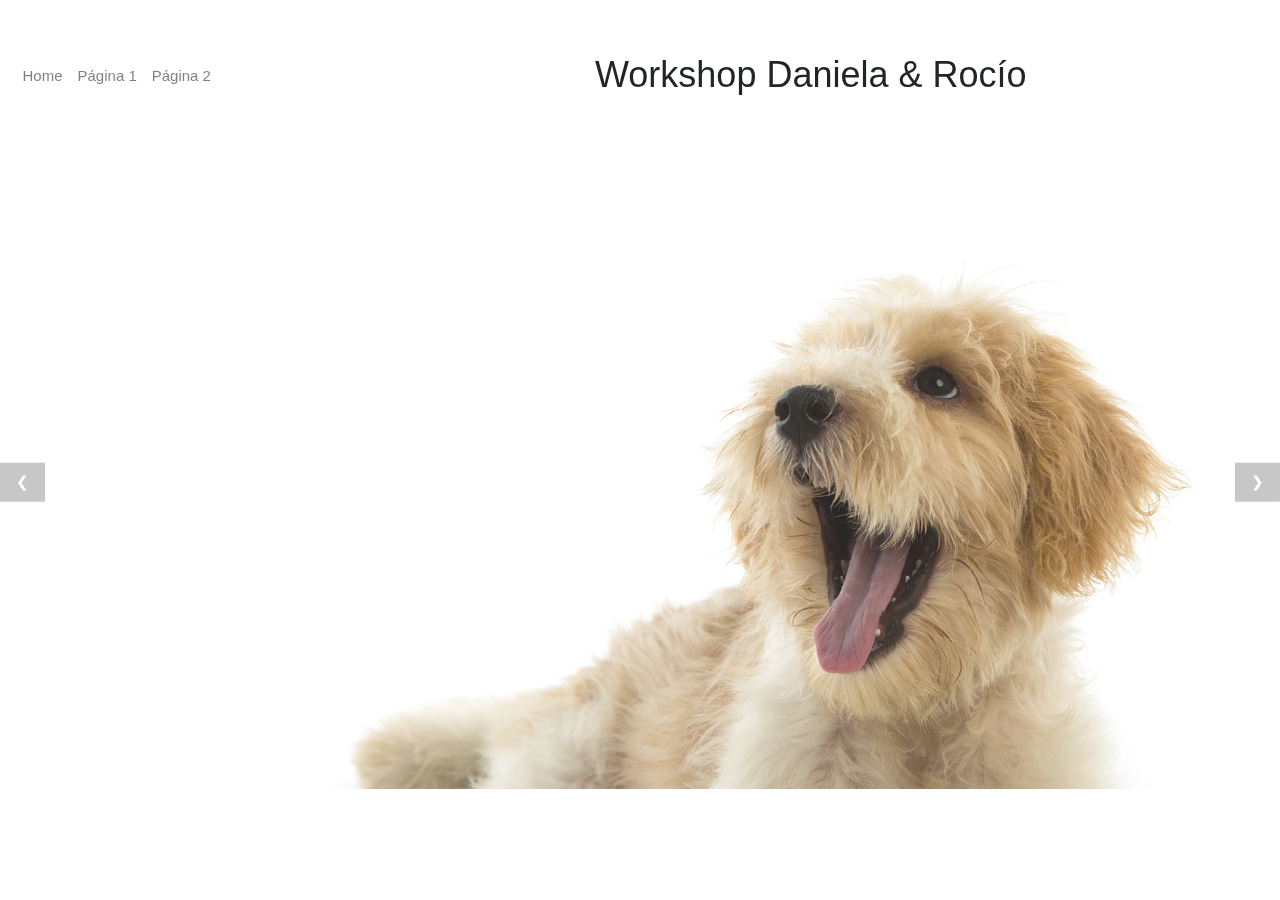
<file: index.html>
<!DOCTYPE html>
<html lang="es">
<head>
	<meta charset="utf-8">
	<meta name="name" content="workshop web">
	<meta name="description" content="WebWorkshop">
	<title>Workshop</title>
	<meta name="viewport" content="width=device-width, initial-scale=1">
	<meta name="keywords" content="web,utn,workshop">
	<link rel="stylesheet" type="text/css" href="css/bootstrap.min.css">
	<link rel="stylesheet" type="text/css" href="css/colorbox.css">
	<link rel="stylesheet" type="text/css" href="css/estilos.css">
	<link rel="stylesheet" type="text/css" href="css/carrousel.css">
	<link rel="stylesheet" type="text/css" href="css/customCarrousel.css">
</head>
<body>
	
	<section>
		<header >
			<div class="container-fluid">
				<div class="row fixed-top align-items-center claseCont" >
				<div class=" offset-6 text-right"><h1>Workshop Daniela & Rocío</h1></div>
			</div>
		</div>
					<nav class="navbar navbar-expand-md fixed-top navbar-light marginNav">

					<button class="navbar-toggler" type="button" data-toggle="collapse" data-target="#BotonCollapse" 
					aria-controls="BotonCollapse" aria-expanded="false" aria-label="Toggle navigation">
					<span class="navbar-toggler-icon"></span>
					</button>

					<div class="collapse navbar-collapse" id="BotonCollapse">
						<ul class="navbar-nav mr-auto mt-2 mt-lg-0">
					<li class="nav-item">
						<a class="nav-link " href="index.html">Home</a>
					</li>
					<li class="nav-item">
						<a class="nav-link" href="pag1.html">Página 1</a>
					</li>
					<li class="nav-item">						
						<a class="nav-link" href="pag2.html">Página 2</a>
					</li>
				</ul>				
			</div>
		</nav>

</header>
</section >	
	<main>
	<div class="w3-content w3-display-container marginCarro" >
		<div class="w3-display-container mySlides w3-animate-right w3-animate-fading ">
			<img class="dimProporcional" src="img/perrito1.jpg"  alt="Perrito 1">
				 	</div>
	 	<div class="w3-display-container mySlides w3-animate-fading">
			<img class="dimProporcional" src="img/perrito2.jpg"  alt="Perrito 2">
				 	</div>
	 	<div class="w3-display-container mySlides  w3-animate-right">
			<img class="dimProporcional" src="img/perrito3.jpg"  alt="Perrito 3">
				 	</div>
		<button class="w3-button w3-black w3-opacity-max w3-display-left" onclick="plusDivs(-1)">&#10094;</button>
		<button class="w3-button w3-black w3-opacity-max w3-display-right" onclick="plusDivs(1)">&#10095;</button>
</div>
</main>
<script src="js/carrousel.js"></script>
<script src="js/jquery-3.3.1.js"></script> 

			<!--Popper usado por BootstraP --> 
			<script src="js/popper.min.js"></script>   


			<!--   Javascript de bootstrap --> 
			<script src="js/bootstrap.min.js"></script> 
			<script src="js/jquery.colorbox.js"></script>

<script> $(document).ready(function(){ $(".group2").colorbox({rel:'group2', transition:"fade"}); }); 
</script>
</body>
</html>
</file>
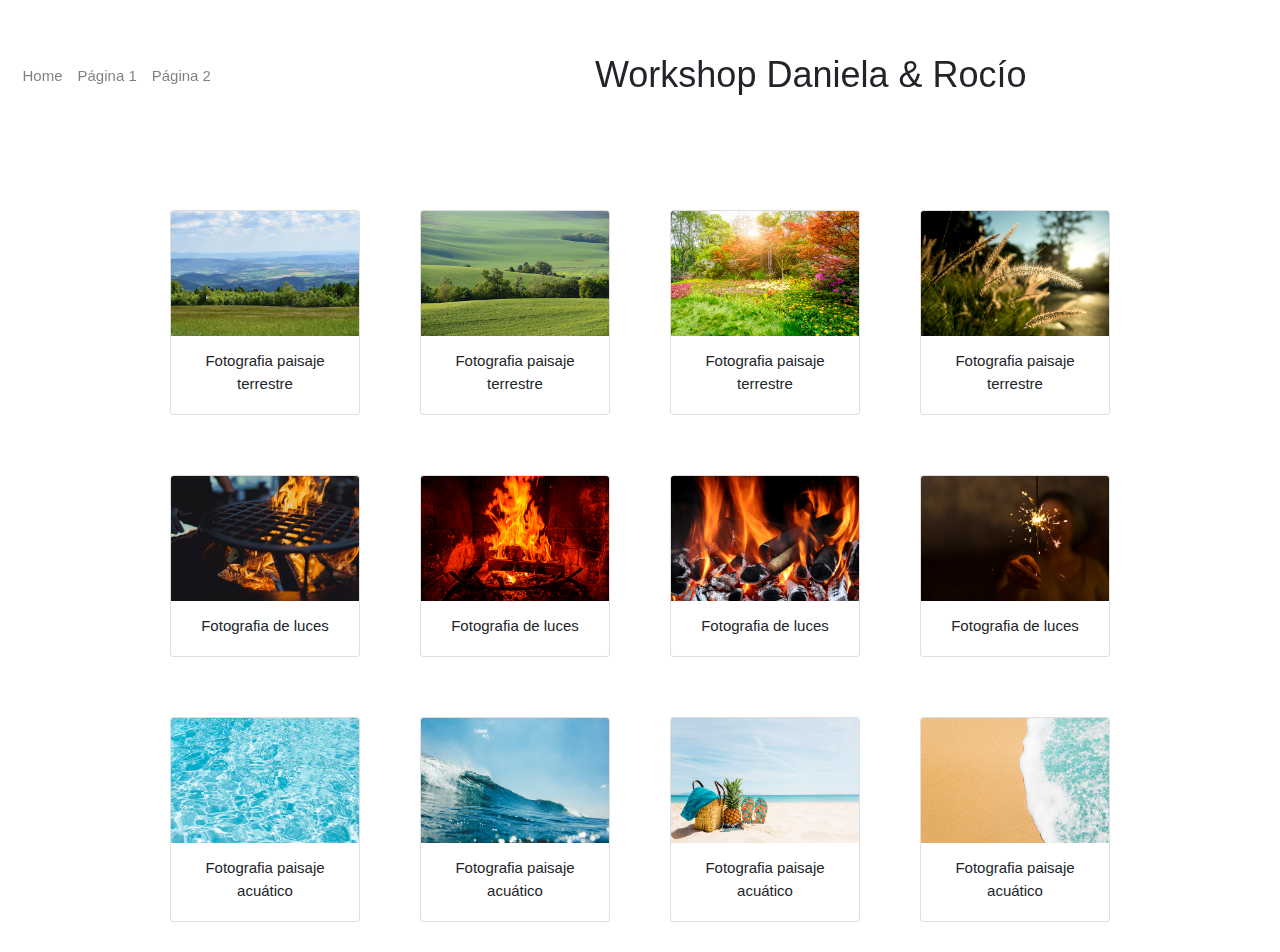
<file: pag1.html>
<!DOCTYPE html>
<html lang="es">
<head>
	<meta charset="utf-8">
	<meta name="name" content="workshop web">
	<meta name="description" content="WebWorkshop">
	<title>Workshop</title>
	<meta name="viewport" content="width=device-width, initial-scale=1">
	<meta name="keywords" content="web,utn,workshop">
	<link rel="stylesheet" type="text/css" href="css/bootstrap.min.css">
	<link rel="stylesheet" type="text/css" href="css/colorbox.css">
	<link rel="stylesheet" type="text/css" href="css/estilos.css">
	<link rel="stylesheet" type="text/css" href="css/carrousel.css">
	<link rel="stylesheet" type="text/css" href="css/customCarrousel.css">
</head>
<body>
	
	<section>
		<header >
			<div class="container-fluid">
				<div class="row fixed-top align-items-center claseCont" >
				<div class=" offset-6 text-right"><h1>Workshop Daniela & Rocío</h1></div>
			</div>
		</div>
					<nav class="navbar navbar-expand-md fixed-top navbar-light marginNav">

					<button class="navbar-toggler" type="button" data-toggle="collapse" data-target="#BotonCollapse" 
					aria-controls="BotonCollapse" aria-expanded="false" aria-label="Toggle navigation">
					<span class="navbar-toggler-icon"></span>
					</button>

					<div class="collapse navbar-collapse" id="BotonCollapse">
						<ul class="navbar-nav mr-auto mt-2 mt-lg-0">
					<li class="nav-item">
						<a class="nav-link " href="index.html">Home</a>
					</li>
					<li class="nav-item">
						<a class="nav-link" href="pag1.html">Página 1</a>
					</li>
					<li class="nav-item">						
						<a class="nav-link" href="pag2.html">Página 2</a>
					</li>
				</ul>				
			</div>
		</nav>

</header>
</section >	

<main>
	<div class="container">
		<div class = "row justify-content-center">
			<div class= "col-12  col-md-4 col-lg-2 card recuadro"><a class="group2" href="img/tierra1.jpg">
				<img src="img/tierra1.jpg" alt="imagen 1" class="card-img-top image"> </a> 
				<div class="card-body">
					<p class="card-text"> Fotografia paisaje terrestre</p>
				</div>
				<div class="overlay">
					<p class="text"> Espacios abiertos</p>
				</div>
			</div>

			<div class= "col-12 col-md-4 col-lg-2 card recuadro2"><a class="group2" href="img/tierra2.jpg">
				<img src="img/tierra2.jpg" alt="imagen 2" class="card-img-top image2"> </a> 
				<div class="card-body">
					<p class="card-text"> Fotografia paisaje terrestre</p>
				</div>
				<div class="middle">
					<p class="text2"> Diversidad</p>
				</div>
			</div>

			<div class= "col-12 col-md-4 col-lg-2 card recuadro3"><a class="group2" href="img/tierra3.jpg"><img src="img/tierra3.jpg" alt="imagen 3" class="card-img-top image3"> </a> 
				<div class="card-body">
					<p class="card-text"> Fotografia paisaje terrestre</p>
				</div>
				<div class="overlay3">
					<div class="text3">Aire puro</div>
				</div>
			</div>

			<div class= "col-12 col-md-4 col-lg-2 card recuadro4"><a class="group2" href="img/tierra4.jpg"><img src="img/tierra4.jpg" alt="imagen 4" class="card-img-top image4"> </a> 
				<div class="card-body">
					<p class="card-text"> Fotografia paisaje terrestre</p>
				</div>
				<div class="bottom4">
					<div class="text4">Sol</div>
				</div>
			</div>
		</div>
	</div>



	<div class="container">
		<div class = "row justify-content-center">
			<div class= "col-12 col-md-4 col-lg-2 card recuadro" ><a class="group2" href="img/fuego1.jpg" ><img src="img/fuego1.jpg"  alt="imagen 1" class="card-img-top image"> </a> 
				<div class="card-body">
					<p class="card-text"> Fotografia de luces</p>
				</div>
				<div class="overlay">
					<p class="text"> En movimiento</p>
				</div>
			</div>
			<div class= "col-12 col-md-4 col-lg-2 card recuadro2"><a class="group2" href="img/fuego2.jpg" ><img src="img/fuego2.jpg"  alt="imagen 2" class="card-img-top image2"> </a> 
				<div class="card-body">
					<p class="card-text"> Fotografia de luces</p>
				</div>
				<div class="middle">
					<p class="text2"> En llamas</p>
				</div>
			</div>
			<div class= "col-12 col-md-4 col-lg-2 card recuadro3"><a class="group2" href="img/fuego3.jpg" ><img src="img/fuego3.jpg"  alt="imagen 3" class="card-img-top image3"> </a> 
				<div class="card-body">
					<p class="card-text"> Fotografia de luces</p>
				</div>
				<div class="overlay3">
					<div class="text3">Estático</div>
				</div>
			</div>
			<div class= "col-12 col-md-4 col-lg-2 card recuadro4"><a class="group2" href="img/fuego4.jpg" ><img src="img/fuego4.jpg"  alt="imagen 4" class="card-img-top image4"> </a> 
				<div class="card-body">
					<p class="card-text"> Fotografia de luces</p>
				</div>
				<div class="bottom4">
					<div class="text4">Fiestas</div>
				</div>
			</div>
		</div>
	</div>

	<div class="container">
		<div class = "row justify-content-center">
			<div class= "col-12 col-md-4 col-lg-2 card recuadro"><a class="group2" href="img/agua1.jpg"  ><img src="img/agua1.jpg"   alt="imagen 1" class="card-img-top image"> </a> 
				<div class="card-body">
					<p class="card-text"> Fotografia paisaje acuático</p>
				</div>
				<div class="overlay">
					<p class="text">Profundidad </p>
				</div>
			</div>
			<div class= "col-12 col-md-4 col-lg-2 card recuadro2"><a class="group2" href="img/agua2.jpg"  ><img src="img/agua2.jpg"   alt="imagen 2" class="card-img-top image2"> </a> 
				<div class="card-body">
					<p class="card-text"> Fotografia paisaje acuático</p>
				</div>
				<div class="middle">
					<p class="text2"> Reflejos</p>
				</div>

			</div>
			<div class= "col-12 col-md-4 col-lg-2 card recuadro3"><a class="group2" href="img/agua3.jpg"  ><img src="img/agua3.jpg"   alt="imagen 3" class="card-img-top image3"> </a> 
				<div class="card-body">
					<p class="card-text"> Fotografia paisaje acuático</p>
				</div>
				<div class="overlay3">
					<div class="text3">	Dinámico</div>
				</div>
			</div>
			<div class= "col-12 col-md-4 col-lg-2 card recuadro4"><a class="group2" href="img/agua4.jpg"  ><img src="img/agua4.jpg"   alt="imagen 4" class="card-img-top image4"> </a> 
				<div class="card-body">
					<p class="card-text"> Fotografia paisaje acuático</p>
				</div>
				<div class="bottom4">
					<div class="text4">Desde arriba</div>
				</div>
			</div>
		</div>
	</div>
</main>
<script src="js/jquery-3.3.1.js"></script> 

<!--Popper usado por BootstraP --> 
<script src="js/popper.min.js"></script>   


<!--   Javascript de bootstrap --> 
<script src="js/bootstrap.min.js"></script> 
<script src="js/jquery.colorbox.js"></script>

<script> $(document).ready(function(){ $(".group2").colorbox({rel:'group2', transition:"fade"}); }); 
</script>
</body>
</html>
</file>
<file: css/colorbox.css>
/*
    Colorbox Core Style:
    The following CSS is consistent between example themes and should not be altered.
*/
#colorbox, #cboxOverlay, #cboxWrapper{position:absolute; top:0; left:0; z-index:9999; overflow:hidden; -webkit-transform: translate3d(0,0,0);}
#cboxWrapper {max-width:none;}
#cboxOverlay{position:fixed; width:100%; height:100%;}
#cboxMiddleLeft, #cboxBottomLeft{clear:left;}
#cboxContent{position:relative;}
#cboxLoadedContent{overflow:auto; -webkit-overflow-scrolling: touch;}
#cboxTitle{margin:0;}
#cboxLoadingOverlay, #cboxLoadingGraphic{position:absolute; top:0; left:0; width:100%; height:100%;}
#cboxPrevious, #cboxNext, #cboxClose, #cboxSlideshow{cursor:pointer;}
.cboxPhoto{float:left; margin:auto; border:0; display:block; max-width:none; -ms-interpolation-mode:bicubic;}
.cboxIframe{width:100%; height:100%; display:block; border:0; padding:0; margin:0;}
#colorbox, #cboxContent, #cboxLoadedContent{box-sizing:content-box; -moz-box-sizing:content-box; -webkit-box-sizing:content-box;}

/* 
    User Style:
    Change the following styles to modify the appearance of Colorbox.  They are
    ordered & tabbed in a way that represents the nesting of the generated HTML.
*/
#cboxOverlay{background:url(../img/overlay.png) repeat 0 0; opacity: 0.9; filter: alpha(opacity = 90);}
#colorbox{outline:0;}
    #cboxTopLeft{width:21px; height:21px; background:url(../img/controls.png) no-repeat -101px 0;}
    #cboxTopRight{width:21px; height:21px; background:url(../img/controls.png) no-repeat -130px 0;}
    #cboxBottomLeft{width:21px; height:21px; background:url(../img/controls.png) no-repeat -101px -29px;}
    #cboxBottomRight{width:21px; height:21px; background:url(../img/controls.png) no-repeat -130px -29px;}
    #cboxMiddleLeft{width:21px; background:url(../img/controls.png) left top repeat-y;}
    #cboxMiddleRight{width:21px; background:url(../img/controls.png) right top repeat-y;}
    #cboxTopCenter{height:21px; background:url(../img/border.png) 0 0 repeat-x;}
    #cboxBottomCenter{height:21px; background:url(../img/border.png) 0 -29px repeat-x;}
    #cboxContent{background:#fff; overflow:hidden;}
        .cboxIframe{background:#fff;}
        #cboxError{padding:50px; border:1px solid #ccc;}
        #cboxLoadedContent{margin-bottom:28px;}
        #cboxTitle{position:absolute; bottom:4px; left:0; text-align:center; width:100%; color:#949494;}
        #cboxCurrent{position:absolute; bottom:4px; left:58px; color:#949494;}
        #cboxLoadingOverlay{background:url(../img/loading_background.png) no-repeat center center;}
        #cboxLoadingGraphic{background:url(../img/loading.gif) no-repeat center center;}

        /* these elements are buttons, and may need to have additional styles reset to avoid unwanted base styles */
        #cboxPrevious, #cboxNext, #cboxSlideshow, #cboxClose {border:0; padding:0; margin:0; overflow:visible; width:auto; background:none; }
        
        /* avoid outlines on :active (mouseclick), but preserve outlines on :focus (tabbed navigating) */
        #cboxPrevious:active, #cboxNext:active, #cboxSlideshow:active, #cboxClose:active {outline:0;}

        #cboxSlideshow{position:absolute; bottom:4px; right:30px; color:#0092ef;}
        #cboxPrevious{position:absolute; bottom:0; left:0; background:url(../img/controls.png) no-repeat -75px 0; width:25px; height:25px; text-indent:-9999px;}
        #cboxPrevious:hover{background-position:-75px -25px;}
        #cboxNext{position:absolute; bottom:0; left:27px; background:url(../img/controls.png) no-repeat -50px 0; width:25px; height:25px; text-indent:-9999px;}
        #cboxNext:hover{background-position:-50px -25px;}
        #cboxClose{position:absolute; bottom:0; right:0; background:url(../img/controls.png) no-repeat -25px 0; width:25px; height:25px; text-indent:-9999px;}
        #cboxClose:hover{background-position:-25px -25px;}

/*
  The following fixes a problem where IE7 and IE8 replace a PNG's alpha transparency with a black fill
  when an alpha filter (opacity change) is set on the element or ancestor element.  This style is not applied to or needed in IE9.
  See: http://jacklmoore.com/notes/ie-transparency-problems/
*/
.cboxIE #cboxTopLeft,
.cboxIE #cboxTopCenter,
.cboxIE #cboxTopRight,
.cboxIE #cboxBottomLeft,
.cboxIE #cboxBottomCenter,
.cboxIE #cboxBottomRight,
.cboxIE #cboxMiddleLeft,
.cboxIE #cboxMiddleRight {
    filter: progid:DXImageTransform.Microsoft.gradient(startColorstr=#00FFFFFF,endColorstr=#00FFFFFF);
}
</file>
<file: css/estilos.css>
main{
	height: auto;
	padding-top: 100px;

}
header{
	height: 80px;
}
.claseCont{
padding: 10px; 
background-color: rgba(255,255,255, 0.9);
height: 150px;
padding-right: 100px;
}
.padHeader{
padding-right: 200px;
}
.marginNav{
margin-top: 50px;
}
.marginCarro{
	margin-top: 80px;
}
.dimProporcional
{
	width:100%;
	height:100%;	
}
.padding-top-fixed{  /* se aplica al body, es el mismo alto que tiene el navbar */ 
	padding-top:56px;
}
.miniatura {
	padding: 5px;
	height: 100%;
	width: 100%;
}

.titulo{
   border-bottom-color: black;
   border-bottom-style: solid;
   text-align: right;
   padding-bottom: 10px;
   color: black;

}



.container.fluid{
	align-items: center;
	justify-content: center;

}
.card {
	padding: 0px;
	margin: 30px;
	text-align: center;


}
.recuadro {
	position: relative;
	width: 400px;
}

.image {
	width:100%;
}

.overlay {
	position:absolute;
	width: 100%;
	height:0;
	left: 0;
	top:0;
	background-color:#99FF7C;
	overflow: hidden;
	transition: 0.9s;
}

.recuadro:hover .overlay {  
	height: 100%;
}

.text {
	padding:5px 5px;
	font-family: monospace;
	grey-space: nowrap;
	color: grey;
	font-size: 18px;
	position: absolute;
	overflow: hidden;
	top: 50%;
	left: 50%;
	transform: translate(-50%, -50%);
	-ms-transform: translate(-50%, -50%);   
	-webkit-transform: translate(-50%, -50%);   
}

/*transicion2*/
.recuadro2 {
	position: relative;
	width: 400px;
}
.image2 {
  opacity: 1;
  display: block;
  width: 100%;
  height: auto;
  transition: .5s ease;
  backface-visibility: hidden;
}
.middle {
  transition: .5s ease;
  opacity: 0;
  position: absolute;
  top: 50%;
  left: 50%;
  transform: translate(-50%, -50%);
  -ms-transform: translate(-50%, -50%)
 }


.recuadro2:hover .image2 {
  opacity: 0.4;
}

.recuadro2:hover .middle {
  opacity: 1;
}

.text2 {
  background-color: #FFBA56;
  color: grey;
  font-size: 18px;
  padding: 16px 32px;
  font-family: monospace;
}
/*transicion 3*/
.recuadro3 {
    position: relative;
    width: 400px;
}

.image3 {
  display: block;
  width: 100%;
  height: auto;
}

.overlay3 {
  position: absolute;
  top: 0;
  bottom: 0;
  left: 0;
  right: 0;
  height: 100%;
  width: 100%;
  opacity: 0;
  transition: .5s ease;
  background-color: #A2D5FF;
}

.recuadro3:hover .overlay3 {
  opacity: 1;
}

.text3 {
  font-family: monospace;
  color: grey;
  font-size: 18px;
  position: absolute;
  top: 50%;
  left: 50%;
  transform: translate(-50%, -50%);
  -ms-transform: translate(-50%, -50%);
}	
/*transicion4*/
.recuadro4 {
    position: relative;
    width: 400px;
}

.image4 {
  opacity: 1;
  display: block;
  width: 100%;
  height: auto;
  transition: 0.5s ease; 
}

.bottom4 {
  transition: .5s ease;
  opacity: 0;
  position: absolute;
  top: 0;
  left: 0;


}

.recuadro4:hover .image4 {
  opacity: 0.3;
}

.recuadro4:hover .bottom4 {
  opacity: 1;
}

.text4 {
  background-color: #FFE67A;
  color: grey;
  font-size: 18px;
  padding: 16px 32px;
  font-family: monospace;
}
.lista li{
  list-style: none;
  text-align: left;
  margin-top: 10px;
  margin-bottom: 10px;
}

.tituloSeccion{
  font-size: 3rem;
  text-align: right;
  border-bottom-style: solid;
  border-bottom-color: black;
  border-bottom-width: 2px;
  padding-right: 20px;

}
.listaContacto{
  padding: 20px; 
  text-align: left;
}
.icon{
  font-size: 1.5rem;
  margin: 5px;
  display: inline;
}


@media (max-width: 575.98px) { 
 
}

@media (min-width: 576px) and (max-width: 767.98px) { 
  .listaContacto{
    padding: 0;
   }
  }


@media (min-width: 768px) and (max-width: 991.98px) {


 }


@media (min-width: 992px) and (max-width: 1199.98px) { }


@media (min-width: 1200px) { }
</file>
<file: css/carrousel.css>
﻿/* W3.CSS 4.04 Apr 2017 by Jan Egil and Borge Refsnes */
html{box-sizing:border-box}*,*:before,*:after{box-sizing:inherit}
/* Extract from normalize.css by Nicolas Gallagher and Jonathan Neal git.io/normalize */
html{-ms-text-size-adjust:100%;-webkit-text-size-adjust:100%}body{margin:0}
article,aside,details,figcaption,figure,footer,header,main,menu,nav,section,summary{display:block}
audio,canvas,progress,video{display:inline-block}progress{vertical-align:baseline}
audio:not([controls]){display:none;height:0}[hidden],template{display:none}
a{background-color:transparent;-webkit-text-decoration-skip:objects}
a:active,a:hover{outline-width:0}abbr[title]{border-bottom:none;text-decoration:underline;text-decoration:underline dotted}
dfn{font-style:italic}mark{background:#ff0;color:#000}
small{font-size:80%}sub,sup{font-size:75%;line-height:0;position:relative;vertical-align:baseline}
sub{bottom:-0.25em}sup{top:-0.5em}figure{margin:1em 40px}img{border-style:none}svg:not(:root){overflow:hidden}
code,kbd,pre,samp{font-family:monospace,monospace;font-size:1em}hr{box-sizing:content-box;height:0;overflow:visible}
button,input,select,textarea{font:inherit;margin:0}optgroup{font-weight:bold}
button,input{overflow:visible}button,select{text-transform:none}
button,html [type=button],[type=reset],[type=submit]{-webkit-appearance:button}
button::-moz-focus-inner, [type=button]::-moz-focus-inner, [type=reset]::-moz-focus-inner, [type=submit]::-moz-focus-inner{border-style:none;padding:0}
button:-moz-focusring, [type=button]:-moz-focusring, [type=reset]:-moz-focusring, [type=submit]:-moz-focusring{outline:1px dotted ButtonText}
fieldset{border:1px solid #c0c0c0;margin:0 2px;padding:.35em .625em .75em}
legend{color:inherit;display:table;max-width:100%;padding:0;white-space:normal}textarea{overflow:auto}
[type=checkbox],[type=radio]{padding:0}
[type=number]::-webkit-inner-spin-button,[type=number]::-webkit-outer-spin-button{height:auto}
[type=search]{-webkit-appearance:textfield;outline-offset:-2px}
[type=search]::-webkit-search-cancel-button,[type=search]::-webkit-search-decoration{-webkit-appearance:none}
::-webkit-input-placeholder{color:inherit;opacity:0.54}
::-webkit-file-upload-button{-webkit-appearance:button;font:inherit}
/* End extract */
html,body{font-family:Verdana,sans-serif;font-size:15px;line-height:1.5}html{overflow-x:hidden}
h1{font-size:36px}h2{font-size:30px}h3{font-size:24px}h4{font-size:20px}h5{font-size:18px}h6{font-size:16px}.w3-serif{font-family:serif}
h1,h2,h3,h4,h5,h6{font-family:"Segoe UI",Arial,sans-serif;font-weight:400;margin:10px 0}.w3-wide{letter-spacing:4px}
hr{border:0;border-top:1px solid #eee;margin:20px 0}
.w3-image{max-width:100%;height:auto}img{margin-bottom:-5px}a{color:inherit}
.w3-table,.w3-table-all{border-collapse:collapse;border-spacing:0;width:100%;display:table}.w3-table-all{border:1px solid #ccc}
.w3-bordered tr,.w3-table-all tr{border-bottom:1px solid #ddd}.w3-striped tbody tr:nth-child(even){background-color:#f1f1f1}
.w3-table-all tr:nth-child(odd){background-color:#fff}.w3-table-all tr:nth-child(even){background-color:#f1f1f1}
.w3-hoverable tbody tr:hover,.w3-ul.w3-hoverable li:hover{background-color:#ccc}.w3-centered tr th,.w3-centered tr td{text-align:center}
.w3-table td,.w3-table th,.w3-table-all td,.w3-table-all th{padding:8px 8px;display:table-cell;text-align:left;vertical-align:top}
.w3-table th:first-child,.w3-table td:first-child,.w3-table-all th:first-child,.w3-table-all td:first-child{padding-left:16px}
.w3-btn,.w3-button{border:none;display:inline-block;outline:0;padding:8px 16px;vertical-align:middle;overflow:hidden;text-decoration:none;color:inherit;background-color:inherit;text-align:center;cursor:pointer;white-space:nowrap}
.w3-btn:hover{box-shadow:0 8px 16px 0 rgba(0,0,0,0.2),0 6px 20px 0 rgba(0,0,0,0.19)}
.w3-btn,.w3-button{-webkit-touch-callout:none;-webkit-user-select:none;-khtml-user-select:none;-moz-user-select:none;-ms-user-select:none;user-select:none}   
.w3-disabled,.w3-btn:disabled,.w3-button:disabled{cursor:not-allowed;opacity:0.3}.w3-disabled *,:disabled *{pointer-events:none}
.w3-btn.w3-disabled:hover,.w3-btn:disabled:hover{box-shadow:none}
.w3-badge,.w3-tag{background-color:#000;color:#fff;display:inline-block;padding-left:8px;padding-right:8px;text-align:center}.w3-badge{border-radius:50%}
.w3-ul{list-style-type:none;padding:0;margin:0}.w3-ul li{padding:8px 16px;border-bottom:1px solid #ddd}.w3-ul li:last-child{border-bottom:none}
.w3-tooltip,.w3-display-container{position:relative}.w3-tooltip .w3-text{display:none}.w3-tooltip:hover .w3-text{display:inline-block}
.w3-ripple:active{opacity:0.5}.w3-ripple{transition:opacity 0s}
.w3-input{padding:8px;display:block;border:none;border-bottom:1px solid #ccc;width:100%}
.w3-select{padding:9px 0;width:100%;border:none;border-bottom:1px solid #ccc}
.w3-dropdown-click,.w3-dropdown-hover{position:relative;display:inline-block;cursor:pointer}
.w3-dropdown-hover:hover .w3-dropdown-content{display:block;z-index:1}
.w3-dropdown-hover:first-child,.w3-dropdown-click:hover{background-color:#ccc;color:#000}
.w3-dropdown-hover:hover > .w3-button:first-child,.w3-dropdown-click:hover > .w3-button:first-child{background-color:#ccc;color:#000}
.w3-dropdown-content{cursor:auto;color:#000;background-color:#fff;display:none;position:absolute;min-width:160px;margin:0;padding:0}
.w3-check,.w3-radio{width:24px;height:24px;position:relative;top:6px}
.w3-sidebar{height:100%;width:200px;background-color:#fff;position:fixed!important;z-index:1;overflow:auto}
.w3-bar-block .w3-dropdown-hover,.w3-bar-block .w3-dropdown-click{width:100%}
.w3-bar-block .w3-dropdown-hover .w3-dropdown-content,.w3-bar-block .w3-dropdown-click .w3-dropdown-content{min-width:100%}
.w3-bar-block .w3-dropdown-hover .w3-button,.w3-bar-block .w3-dropdown-click .w3-button{width:100%;text-align:left;padding:8px 16px}
.w3-main,#main{transition:margin-left .4s}
.w3-modal{z-index:3;display:none;padding-top:100px;position:fixed;left:0;top:0;width:100%;height:100%;overflow:auto;background-color:rgb(0,0,0);background-color:rgba(0,0,0,0.4)}
.w3-modal-content{margin:auto;background-color:#fff;position:relative;padding:0;outline:0;width:600px}
.w3-bar{width:100%;overflow:hidden}.w3-center .w3-bar{display:inline-block;width:auto}
.w3-bar .w3-bar-item{padding:8px 16px;float:left;width:auto;border:none;outline:none;display:block}
.w3-bar .w3-dropdown-hover,.w3-bar .w3-dropdown-click{position:static;float:left}
.w3-bar .w3-button{white-space:normal}
.w3-bar-block .w3-bar-item{width:100%;display:block;padding:8px 16px;text-align:left;border:none;outline:none;white-space:normal;float:none}
.w3-bar-block.w3-center .w3-bar-item{text-align:center}.w3-block{display:block;width:100%}
.w3-responsive{overflow-x:auto}
.w3-container:after,.w3-container:before,.w3-panel:after,.w3-panel:before,.w3-row:after,.w3-row:before,.w3-row-padding:after,.w3-row-padding:before,
.w3-cell-row:before,.w3-cell-row:after,.w3-clear:after,.w3-clear:before,.w3-bar:before,.w3-bar:after{content:"";display:table;clear:both}
.w3-col,.w3-half,.w3-third,.w3-twothird,.w3-threequarter,.w3-quarter{float:left;width:100%}
.w3-col.s1{width:8.33333%}.w3-col.s2{width:16.66666%}.w3-col.s3{width:24.99999%}.w3-col.s4{width:33.33333%}
.w3-col.s5{width:41.66666%}.w3-col.s6{width:49.99999%}.w3-col.s7{width:58.33333%}.w3-col.s8{width:66.66666%}
.w3-col.s9{width:74.99999%}.w3-col.s10{width:83.33333%}.w3-col.s11{width:91.66666%}.w3-col.s12{width:99.99999%}
@media (min-width:601px){.w3-col.m1{width:8.33333%}.w3-col.m2{width:16.66666%}.w3-col.m3,.w3-quarter{width:24.99999%}.w3-col.m4,.w3-third{width:33.33333%}
.w3-col.m5{width:41.66666%}.w3-col.m6,.w3-half{width:49.99999%}.w3-col.m7{width:58.33333%}.w3-col.m8,.w3-twothird{width:66.66666%}
.w3-col.m9,.w3-threequarter{width:74.99999%}.w3-col.m10{width:83.33333%}.w3-col.m11{width:91.66666%}.w3-col.m12{width:99.99999%}}
@media (min-width:993px){.w3-col.l1{width:8.33333%}.w3-col.l2{width:16.66666%}.w3-col.l3{width:24.99999%}.w3-col.l4{width:33.33333%}
.w3-col.l5{width:41.66666%}.w3-col.l6{width:49.99999%}.w3-col.l7{width:58.33333%}.w3-col.l8{width:66.66666%}
.w3-col.l9{width:74.99999%}.w3-col.l10{width:83.33333%}.w3-col.l11{width:91.66666%}.w3-col.l12{width:99.99999%}}
.w3-content{max-width:980px;margin:auto}.w3-rest{overflow:hidden}
.w3-cell-row{display:table;width:100%}.w3-cell{display:table-cell}
.w3-cell-top{vertical-align:top}.w3-cell-middle{vertical-align:middle}.w3-cell-bottom{vertical-align:bottom}
.w3-hide{display:none!important}.w3-show-block,.w3-show{display:block!important}.w3-show-inline-block{display:inline-block!important}
@media (max-width:600px){.w3-modal-content{margin:0 10px;width:auto!important}.w3-modal{padding-top:30px}
.w3-dropdown-hover.w3-mobile .w3-dropdown-content,.w3-dropdown-click.w3-mobile .w3-dropdown-content{position:relative}	
.w3-hide-small{display:none!important}.w3-mobile{display:block;width:100%!important}.w3-bar-item.w3-mobile,.w3-dropdown-hover.w3-mobile,.w3-dropdown-click.w3-mobile{text-align:center}
.w3-dropdown-hover.w3-mobile,.w3-dropdown-hover.w3-mobile .w3-btn,.w3-dropdown-hover.w3-mobile .w3-button,.w3-dropdown-click.w3-mobile,.w3-dropdown-click.w3-mobile .w3-btn,.w3-dropdown-click.w3-mobile .w3-button{width:100%}}
@media (max-width:768px){.w3-modal-content{width:500px}.w3-modal{padding-top:50px}}
@media (min-width:993px){.w3-modal-content{width:900px}.w3-hide-large{display:none!important}.w3-sidebar.w3-collapse{display:block!important}}
@media (max-width:992px) and (min-width:601px){.w3-hide-medium{display:none!important}}
@media (max-width:992px){.w3-sidebar.w3-collapse{display:none}.w3-main{margin-left:0!important;margin-right:0!important}}
.w3-top,.w3-bottom{position:fixed;width:100%;z-index:1}.w3-top{top:0}.w3-bottom{bottom:0}
.w3-overlay{position:fixed;display:none;width:100%;height:100%;top:0;left:0;right:0;bottom:0;background-color:rgba(0,0,0,0.5);z-index:2}
.w3-display-topleft{position:absolute;left:0;top:0}.w3-display-topright{position:absolute;right:0;top:0}
.w3-display-bottomleft{position:absolute;left:0;bottom:0}.w3-display-bottomright{position:absolute;right:0;bottom:0}
.w3-display-middle{position:absolute;top:50%;left:50%;transform:translate(-50%,-50%);-ms-transform:translate(-50%,-50%)}
.w3-display-left{position:absolute;top:50%;left:0%;transform:translate(0%,-50%);-ms-transform:translate(-0%,-50%)}
.w3-display-right{position:absolute;top:50%;right:0%;transform:translate(0%,-50%);-ms-transform:translate(0%,-50%)}
.w3-display-topmiddle{position:absolute;left:50%;top:0;transform:translate(-50%,0%);-ms-transform:translate(-50%,0%)}
.w3-display-bottommiddle{position:absolute;left:50%;bottom:0;transform:translate(-50%,0%);-ms-transform:translate(-50%,0%)}
.w3-display-container:hover .w3-display-hover{display:block}.w3-display-container:hover span.w3-display-hover{display:inline-block}.w3-display-hover{display:none}
.w3-display-position{position:absolute}
.w3-circle{border-radius:50%}
.w3-round-small{border-radius:2px}.w3-round,.w3-round-medium{border-radius:4px}.w3-round-large{border-radius:8px}.w3-round-xlarge{border-radius:16px}.w3-round-xxlarge{border-radius:32px}
.w3-row-padding,.w3-row-padding>.w3-half,.w3-row-padding>.w3-third,.w3-row-padding>.w3-twothird,.w3-row-padding>.w3-threequarter,.w3-row-padding>.w3-quarter,.w3-row-padding>.w3-col{padding:0 8px}
.w3-container,.w3-panel{padding:0.01em 16px}.w3-panel{margin-top:16px;margin-bottom:16px}
.w3-code,.w3-codespan{font-family:Consolas,"courier new";font-size:16px}
.w3-code{width:auto;background-color:#fff;padding:8px 12px;border-left:4px solid #4CAF50;word-wrap:break-word}
.w3-codespan{color:crimson;background-color:#f1f1f1;padding-left:4px;padding-right:4px;font-size:110%}
.w3-card,.w3-card-2{box-shadow:0 2px 5px 0 rgba(0,0,0,0.16),0 2px 10px 0 rgba(0,0,0,0.12)}
.w3-card-4,.w3-hover-shadow:hover{box-shadow:0 4px 10px 0 rgba(0,0,0,0.2),0 4px 20px 0 rgba(0,0,0,0.19)}
.w3-spin{animation:w3-spin 2s infinite linear}@keyframes w3-spin{0%{transform:rotate(0deg)}100%{transform:rotate(359deg)}}
.w3-animate-fading{animation:fading 10s infinite}@keyframes fading{0%{opacity:0}50%{opacity:1}100%{opacity:0}}
.w3-animate-opacity{animation:opac 0.8s}@keyframes opac{from{opacity:0} to{opacity:1}}
.w3-animate-top{position:relative;animation:animatetop 0.4s}@keyframes animatetop{from{top:-300px;opacity:0} to{top:0;opacity:1}}
.w3-animate-left{position:relative;animation:animateleft 0.4s}@keyframes animateleft{from{left:-300px;opacity:0} to{left:0;opacity:1}}
.w3-animate-right{position:relative;animation:animateright 0.4s}@keyframes animateright{from{right:-300px;opacity:0} to{right:0;opacity:1}}
.w3-animate-bottom{position:relative;animation:animatebottom 0.4s}@keyframes animatebottom{from{bottom:-300px;opacity:0} to{bottom:0;opacity:1}}
.w3-animate-zoom {animation:animatezoom 0.6s}@keyframes animatezoom{from{transform:scale(0)} to{transform:scale(1)}}
.w3-animate-input{transition:width 0.4s ease-in-out}.w3-animate-input:focus{width:100%!important}
.w3-opacity,.w3-hover-opacity:hover{opacity:0.60}.w3-opacity-off,.w3-hover-opacity-off:hover{opacity:1}
.w3-opacity-max{opacity:0.25}.w3-opacity-min{opacity:0.75}
.w3-greyscale-max,.w3-grayscale-max,.w3-hover-greyscale:hover,.w3-hover-grayscale:hover{filter:grayscale(100%)}
.w3-greyscale,.w3-grayscale{filter:grayscale(75%)}.w3-greyscale-min,.w3-grayscale-min{filter:grayscale(50%)}
.w3-sepia{filter:sepia(75%)}.w3-sepia-max,.w3-hover-sepia:hover{filter:sepia(100%)}.w3-sepia-min{filter:sepia(50%)}
.w3-tiny{font-size:10px!important}.w3-small{font-size:12px!important}.w3-medium{font-size:15px!important}.w3-large{font-size:18px!important}
.w3-xlarge{font-size:24px!important}.w3-xxlarge{font-size:36px!important}.w3-xxxlarge{font-size:48px!important}.w3-jumbo{font-size:64px!important}
.w3-left-align{text-align:left!important}.w3-right-align{text-align:right!important}.w3-justify{text-align:justify!important}.w3-center{text-align:center!important}
.w3-border-0{border:0!important}.w3-border{border:1px solid #ccc!important}
.w3-border-top{border-top:1px solid #ccc!important}.w3-border-bottom{border-bottom:1px solid #ccc!important}
.w3-border-left{border-left:1px solid #ccc!important}.w3-border-right{border-right:1px solid #ccc!important}
.w3-topbar{border-top:6px solid #ccc!important}.w3-bottombar{border-bottom:6px solid #ccc!important}
.w3-leftbar{border-left:6px solid #ccc!important}.w3-rightbar{border-right:6px solid #ccc!important}
.w3-section,.w3-code{margin-top:16px!important;margin-bottom:16px!important}
.w3-margin{margin:16px!important}.w3-margin-top{margin-top:16px!important}.w3-margin-bottom{margin-bottom:16px!important}
.w3-margin-left{margin-left:16px!important}.w3-margin-right{margin-right:16px!important}
.w3-padding-small{padding:4px 8px!important}.w3-padding{padding:8px 16px!important}.w3-padding-large{padding:12px 24px!important}
.w3-padding-16{padding-top:16px!important;padding-bottom:16px!important}.w3-padding-24{padding-top:24px!important;padding-bottom:24px!important}
.w3-padding-32{padding-top:32px!important;padding-bottom:32px!important}.w3-padding-48{padding-top:48px!important;padding-bottom:48px!important}
.w3-padding-64{padding-top:64px!important;padding-bottom:64px!important}
.w3-left{float:left!important}.w3-right{float:right!important}
.w3-button:hover{color:#000!important;background-color:#ccc!important}
.w3-transparent,.w3-hover-none:hover{background-color:transparent!important}
.w3-hover-none:hover{box-shadow:none!important}
/* Colors */
.w3-amber,.w3-hover-amber:hover{color:#000!important;background-color:#ffc107!important}
.w3-aqua,.w3-hover-aqua:hover{color:#000!important;background-color:#00ffff!important}
.w3-blue,.w3-hover-blue:hover{color:#fff!important;background-color:#2196F3!important}
.w3-light-blue,.w3-hover-light-blue:hover{color:#000!important;background-color:#87CEEB!important}
.w3-brown,.w3-hover-brown:hover{color:#fff!important;background-color:#795548!important}
.w3-cyan,.w3-hover-cyan:hover{color:#000!important;background-color:#00bcd4!important}
.w3-blue-grey,.w3-hover-blue-grey:hover,.w3-blue-gray,.w3-hover-blue-gray:hover{color:#fff!important;background-color:#607d8b!important}
.w3-green,.w3-hover-green:hover{color:#fff!important;background-color:#4CAF50!important}
.w3-light-green,.w3-hover-light-green:hover{color:#000!important;background-color:#8bc34a!important}
.w3-indigo,.w3-hover-indigo:hover{color:#fff!important;background-color:#3f51b5!important}
.w3-khaki,.w3-hover-khaki:hover{color:#000!important;background-color:#f0e68c!important}
.w3-lime,.w3-hover-lime:hover{color:#000!important;background-color:#cddc39!important}
.w3-orange,.w3-hover-orange:hover{color:#000!important;background-color:#ff9800!important}
.w3-deep-orange,.w3-hover-deep-orange:hover{color:#fff!important;background-color:#ff5722!important}
.w3-pink,.w3-hover-pink:hover{color:#fff!important;background-color:#e91e63!important}
.w3-purple,.w3-hover-purple:hover{color:#fff!important;background-color:#9c27b0!important}
.w3-deep-purple,.w3-hover-deep-purple:hover{color:#fff!important;background-color:#673ab7!important}
.w3-red,.w3-hover-red:hover{color:#fff!important;background-color:#f44336!important}
.w3-sand,.w3-hover-sand:hover{color:#000!important;background-color:#fdf5e6!important}
.w3-teal,.w3-hover-teal:hover{color:#fff!important;background-color:#009688!important}
.w3-yellow,.w3-hover-yellow:hover{color:#000!important;background-color:#ffeb3b!important}
.w3-white,.w3-hover-white:hover{color:#000!important;background-color:#fff!important}
.w3-black,.w3-hover-black:hover{color:#fff!important;background-color:#000!important}
.w3-grey,.w3-hover-grey:hover,.w3-gray,.w3-hover-gray:hover{color:#000!important;background-color:#bbb!important}
.w3-light-grey,.w3-hover-light-grey:hover,.w3-light-gray,.w3-hover-light-gray:hover{color:#000!important;background-color:#f1f1f1!important}
.w3-dark-grey,.w3-hover-dark-grey:hover,.w3-dark-gray,.w3-hover-dark-gray:hover{color:#fff!important;background-color:#616161!important}
.w3-pale-red,.w3-hover-pale-red:hover{color:#000!important;background-color:#ffdddd!important}
.w3-pale-green,.w3-hover-pale-green:hover{color:#000!important;background-color:#ddffdd!important}
.w3-pale-yellow,.w3-hover-pale-yellow:hover{color:#000!important;background-color:#ffffcc!important}
.w3-pale-blue,.w3-hover-pale-blue:hover{color:#000!important;background-color:#ddffff!important}
.w3-text-red,.w3-hover-text-red:hover{color:#f44336!important}
.w3-text-green,.w3-hover-text-green:hover{color:#4CAF50!important}
.w3-text-blue,.w3-hover-text-blue:hover{color:#2196F3!important}
.w3-text-yellow,.w3-hover-text-yellow:hover{color:#ffeb3b!important}
.w3-text-white,.w3-hover-text-white:hover{color:#fff!important}
.w3-text-black,.w3-hover-text-black:hover{color:#000!important}
.w3-text-grey,.w3-hover-text-grey:hover,.w3-text-gray,.w3-hover-text-gray:hover{color:#757575!important}
.w3-text-amber{color:#ffc107!important}
.w3-text-aqua{color:#00ffff!important}
.w3-text-light-blue{color:#87CEEB!important}
.w3-text-brown{color:#795548!important}
.w3-text-cyan{color:#00bcd4!important}
.w3-text-blue-grey,.w3-text-blue-gray{color:#607d8b!important}
.w3-text-light-green{color:#8bc34a!important}
.w3-text-indigo{color:#3f51b5!important}
.w3-text-khaki{color:#b4aa50!important}
.w3-text-lime{color:#cddc39!important}
.w3-text-orange{color:#ff9800!important}
.w3-text-deep-orange{color:#ff5722!important}
.w3-text-pink{color:#e91e63!important}
.w3-text-purple{color:#9c27b0!important}
.w3-text-deep-purple{color:#673ab7!important}
.w3-text-sand{color:#fdf5e6!important}
.w3-text-teal{color:#009688!important}
.w3-text-light-grey,.w3-hover-text-light-grey:hover,.w3-text-light-gray,.w3-hover-text-light-gray:hover{color:#f1f1f1!important}
.w3-text-dark-grey,.w3-hover-text-dark-grey:hover,.w3-text-dark-gray,.w3-hover-text-dark-gray:hover{color:#3a3a3a!important}
.w3-border-red,.w3-hover-border-red:hover{border-color:#f44336!important}
.w3-border-green,.w3-hover-border-green:hover{border-color:#4CAF50!important}
.w3-border-blue,.w3-hover-border-blue:hover{border-color:#2196F3!important}
.w3-border-yellow,.w3-hover-border-yellow:hover{border-color:#ffeb3b!important}
.w3-border-white,.w3-hover-border-white:hover{border-color:#fff!important}
.w3-border-black,.w3-hover-border-black:hover{border-color:#000!important}
.w3-border-grey,.w3-hover-border-grey:hover,.w3-border-gray,.w3-hover-border-gray:hover{border-color:#bbb!important}
</file>
<file: css/customCarrousel.css>
.w3-content{
	max-width: 100%!important;
	opacity:0.85;
}

.w3-display-bottomleft, .w3-display-bottomright  {
	bottom: -5px;

}


.w3-animate-right{position:relative;animation:animateright 2s}@keyframes animateright{from{right:-200px;opacity:0} to{right:0;opacity:1}}

/* Extra Small Devices, Phones */ 
@media screen and (max-width:360px){

     .img-responsive-carrousel{
     		height: 180px;	
	 }
	 h2{
	 	font-size: 20px
	 }


}
/* Extra Small Devices, Phones */ 
@media screen and (min-width:361px){

   .img-responsive-carrousel{

		height: 220px;			
	}
	h2{
	 	font-size: 20px
	 }
	
}


/* Small Devices, Tablets */
@media screen and (min-width : 768px) {

    .img-responsive-carrousel{
		height: 270px;
		
	}
}

/* Medium Devices, Desktops */
@media screen and (min-width : 992px) {

   .img-responsive-carrousel{

		height: auto;
	}

}
</file>
